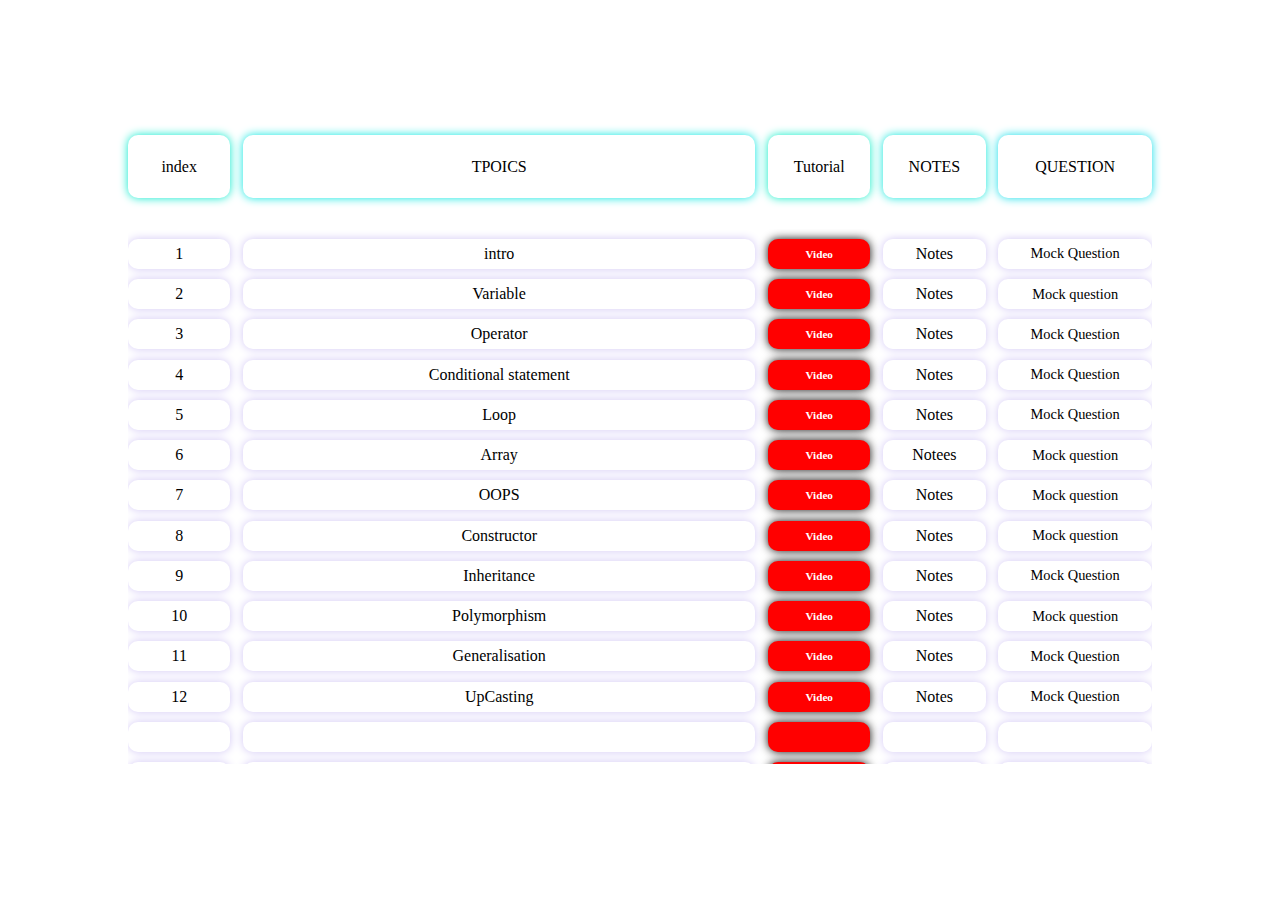
<file: java.html>
<!DOCTYPE html>
<html lang="en">
<head>
    <meta charset="UTF-8">
    <meta name="viewport" content="width=device-width, initial-scale=1.0">
    <link rel="stylesheet" href="java.css">
    <title>Document</title>
</head>
<body>
    <div class="box">
         <div class="heading">
            <div class="h1">index</div>
            <div class="h2">TPOICS</div>
            <div class="h3">Tutorial</div>
            <div class="h4">NOTES</div>
            <div class="h5">QUESTION</div>
         </div>
         <div class="content">
            <div class="content1">
                <div class="c1">1</div>
                <div class="c2">intro</div>
                <div class="c3"><a href="">Video</a></div>
                <div class="c4">Notes</div>
                <div class="c5">Mock Question</div>
            </div>
            <div class="content1">
                <div class="c1">2</div>
                <div class="c2">Variable</div>
                <div class="c3"><a href="https://www.youtube.com/watch?v=9RCuKrze_-k&pp=ygUQdmFyaWFibGUgaW4gamF2YQ%3D%3D">Video</a></div>
                <div class="c4" id="variable">Notes</div>
                <div class="c5">Mock question</div>
            </div>
            <div class="content1">
                <div class="c1">3</div>
                <div class="c2">Operator</div>
                <div class="c3"><a href="https://www.youtube.com/watch?v=Oud4alVQU4s&pp=ygUQb3BlcmF0b3IgaW4gamF2YQ%3D%3D">Video</a></div>
                <div class="c4" id="operator" >Notes</div>
                <div class="c5">Mock Question</div>
            </div>
            <div class="content1">
                <div class="c1">4</div>
                <div class="c2">Conditional statement</div>
                <div class="c3"><a href="https://www.youtube.com/watch?v=I5srDu75h_M&pp=ygUcY29uZGl0aW9uYWwgc3RhdG1lbnQgaW4gamF2YQ%3D%3D">Video</a></div>
                <div class="c4" id="conditional">Notes</div>
                <div class="c5">Mock Question</div>
            </div>
            <div class="content1">
                <div class="c1">5</div>
                <div class="c2">Loop</div>
                <div class="c3"><a href="https://www.youtube.com/watch?v=0r1SfRoLuzU&pp=ygUMbG9vcCBpbiBqYXZh">Video</a></div>
                <div class="c4">Notes</div>
                <div class="c5">Mock Question</div>
            </div>
            <div class="content1">
                <div class="c1">6</div>
                <div class="c2">Array</div>
                <div class="c3"><a href="https://www.youtube.com/watch?v=dRrjjotgniA&list=PLlhM4lkb2sEi4UoqSmobDeA5VNI1f2w3C">Video</a></div>
                <div class="c4">Notees</div>
                <div class="c5">Mock question</div>
            </div>
            <div class="content1">
                <div class="c1">7</div>
                <div class="c2">OOPS</div>
                <div class="c3"><a href="https://i.ytimg.com/vi/bSrm9RXwBaI/hq720.jpg?sqp=-oaymwEcCNAFEJQDSFXyq4qpAw4IARUAAIhCGAFwAcABBg==&rs=AOn4CLCmkt1Sy1lsRdVM3Gd43DIRvhhB4g">Video</a></div>
                <div class="c4">Notes</div>
                <div class="c5">Mock question</div>
            </div>
            <div class="content1">
                <div class="c1">8</div>
                <div class="c2">Constructor</div>
                <div class="c3"><a href="https://www.youtube.com/watch?v=Imy9TEJkKa8">Video</a></div>
                <div class="c4">Notes</div>
                <div class="c5">Mock question</div>
            </div>
            <div class="content1">
                <div class="c1">9</div>
                <div class="c2">Inheritance</div>
                <div class="c3"><a href="https://www.youtube.com/watch?v=qG4zIEjYz7I&t=113s&pp=ygUUaW5oZXJpdGFuY2UgIGluIGphdmE%3D">Video</a></div>
                <div class="c4">Notes</div>
                <div class="c5">Mock Question</div>
            </div>
            <div class="content1">
                <div class="c1">10</div>
                <div class="c2">Polymorphism</div>
                <div class="c3"><a href="https://www.youtube.com/watch?v=Zt-ou1EPdlg&t=1392s&pp=ygUVcG9seW1vcnBoaXNtICBpbiBqYXZh">Video</a></div>
                <div class="c4">Notes</div>
                <div class="c5">Mock question</div>
            </div>
            <div class="content1">
                <div class="c1">11</div>
                <div class="c2">Generalisation</div>
                <div class="c3"><a href="">Video</a></div>
                <div class="c4">Notes</div>
                <div class="c5">Mock Question</div>
            </div>
            <div class="content1">
                <div class="c1">12</div>
                <div class="c2">UpCasting</div>
                <div class="c3"><a href="">Video</a></div>
                <div class="c4">Notes</div>
                <div class="c5">Mock Question</div>
            </div>
            <div class="content1">
                <div class="c1"></div>
                <div class="c2"></div>
                <div class="c3"></div>
                <div class="c4"></div>
                <div class="c5"></div>
            </div>
            <div class="content1">
                <div class="c1"></div>
                <div class="c2"></div>
                <div class="c3"></div>
                <div class="c4"></div>
                <div class="c5"></div>
            </div>
         </div>
    </div>
    <script src="java.js"></script>
</body>
</html>
</file>
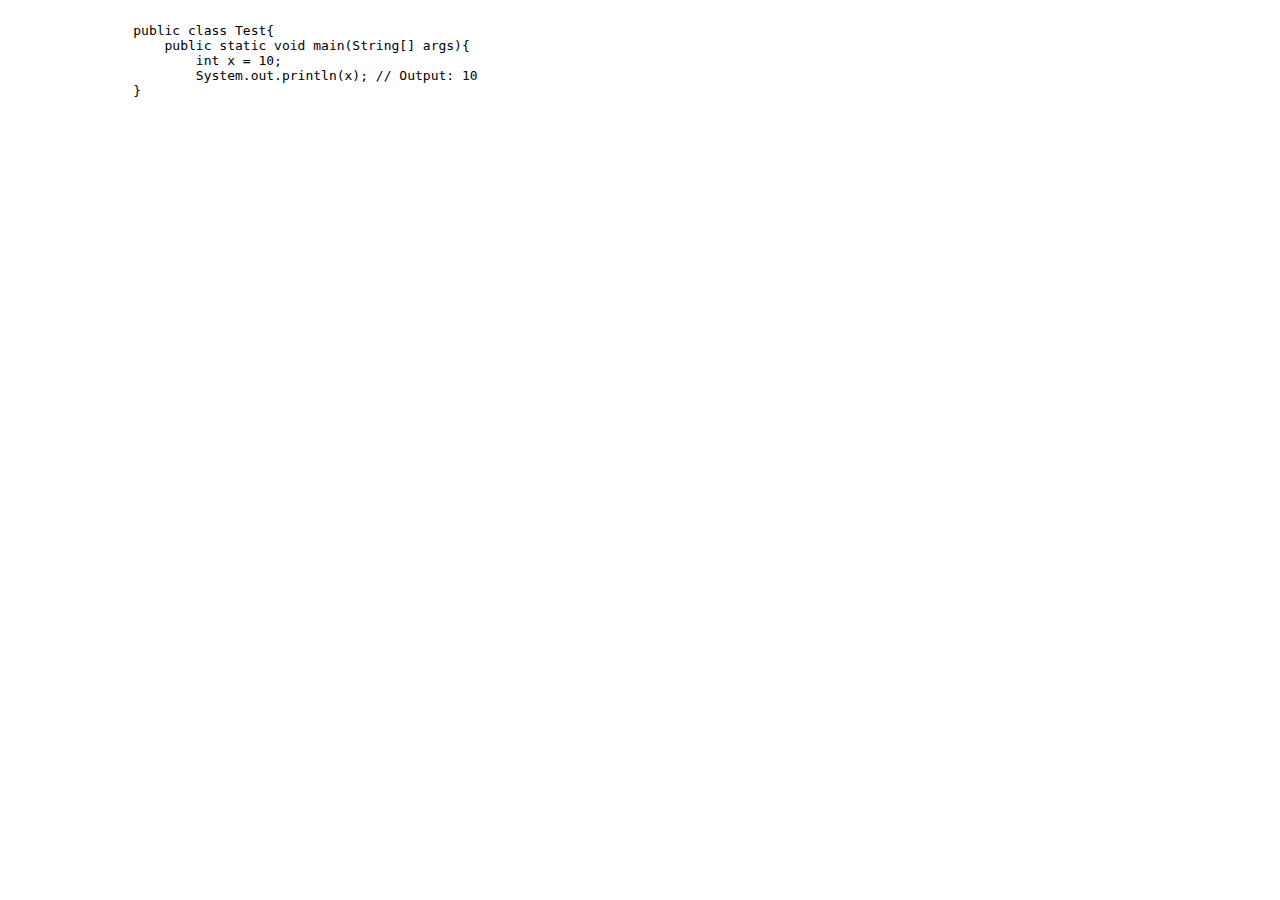
<file: variable.html>
<html lang="en">
<head>
    <meta charset="UTF-8">
    <meta name="viewport" content="width=device-width, initial-scale=1.0">
    <title>Document</title>
</head>
<body>
    <div class="conatiner">
        <pre>
            <code>
                public class Test{
                    public static void main(String[] args){
                        int x = 10;
                        System.out.println(x); // Output: 10
                }
            </code>
        </pre>
    </div>
    
</body>
</html>
</file>
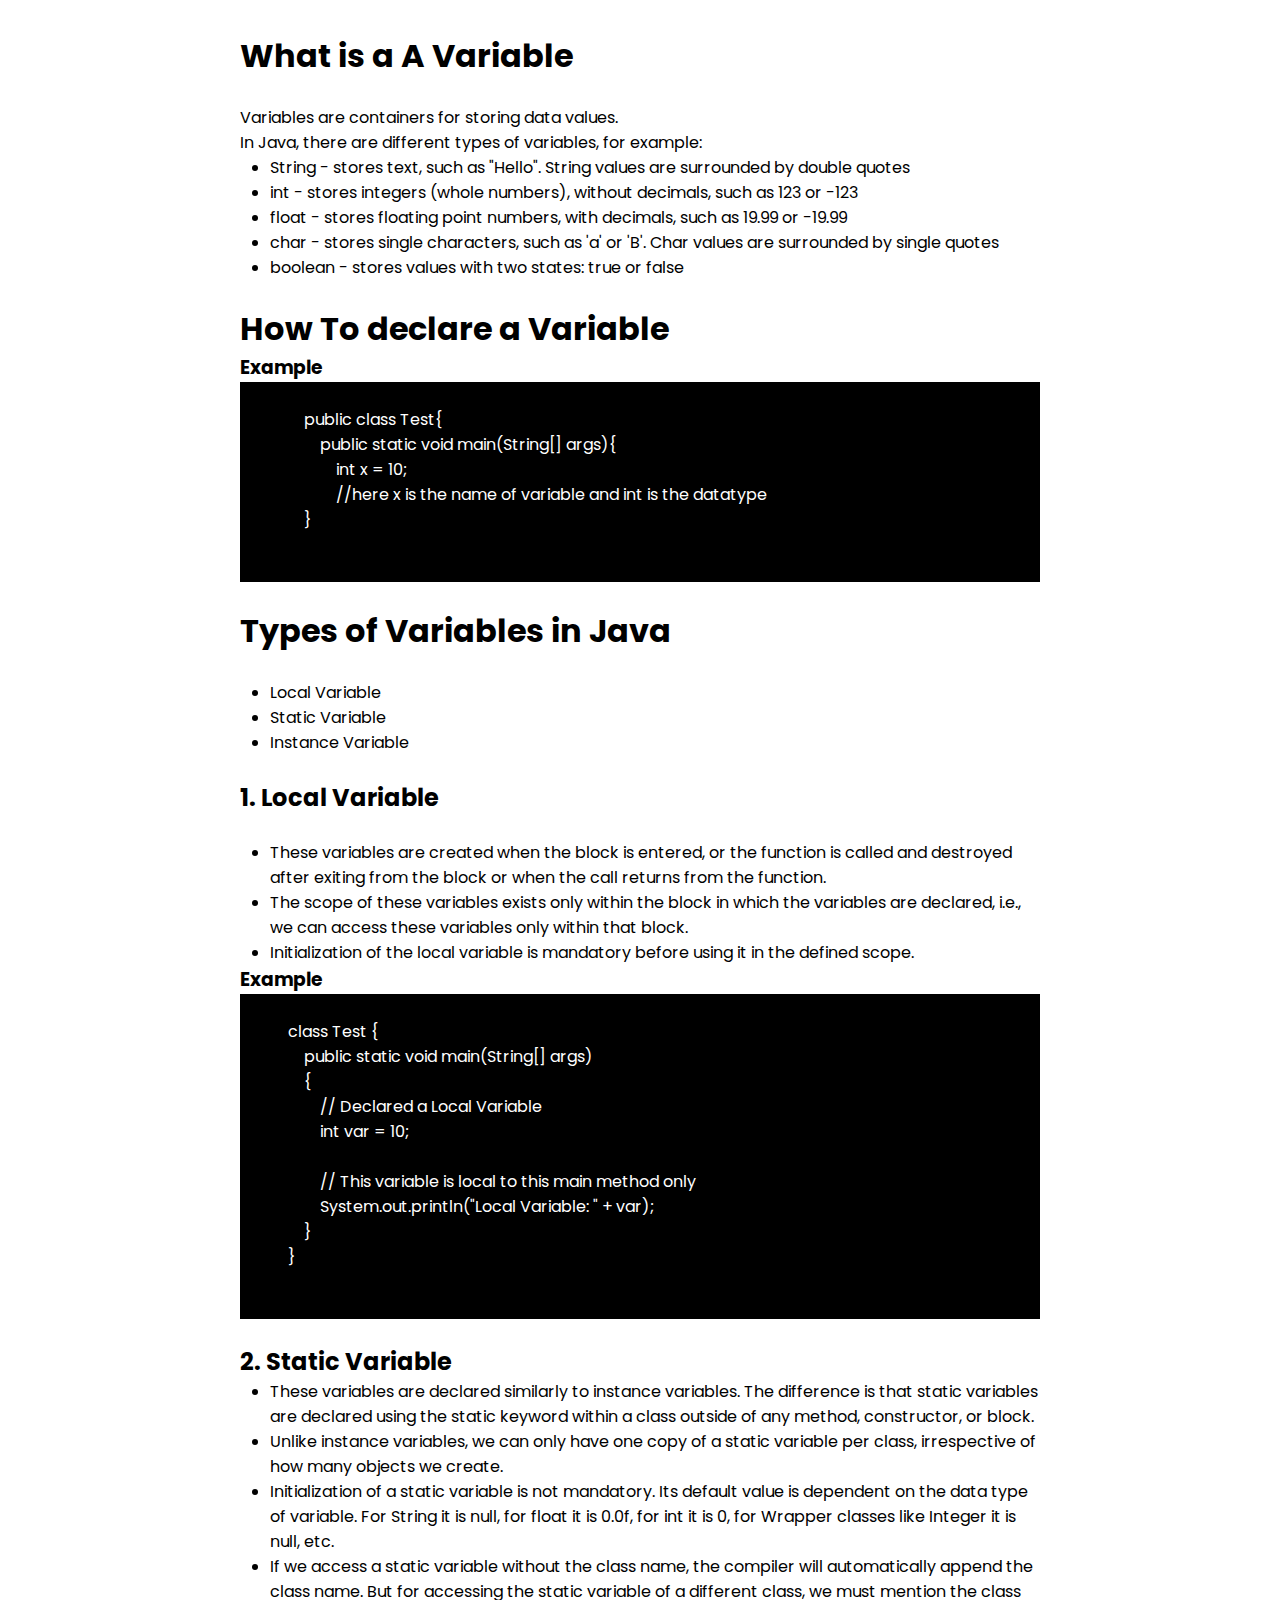
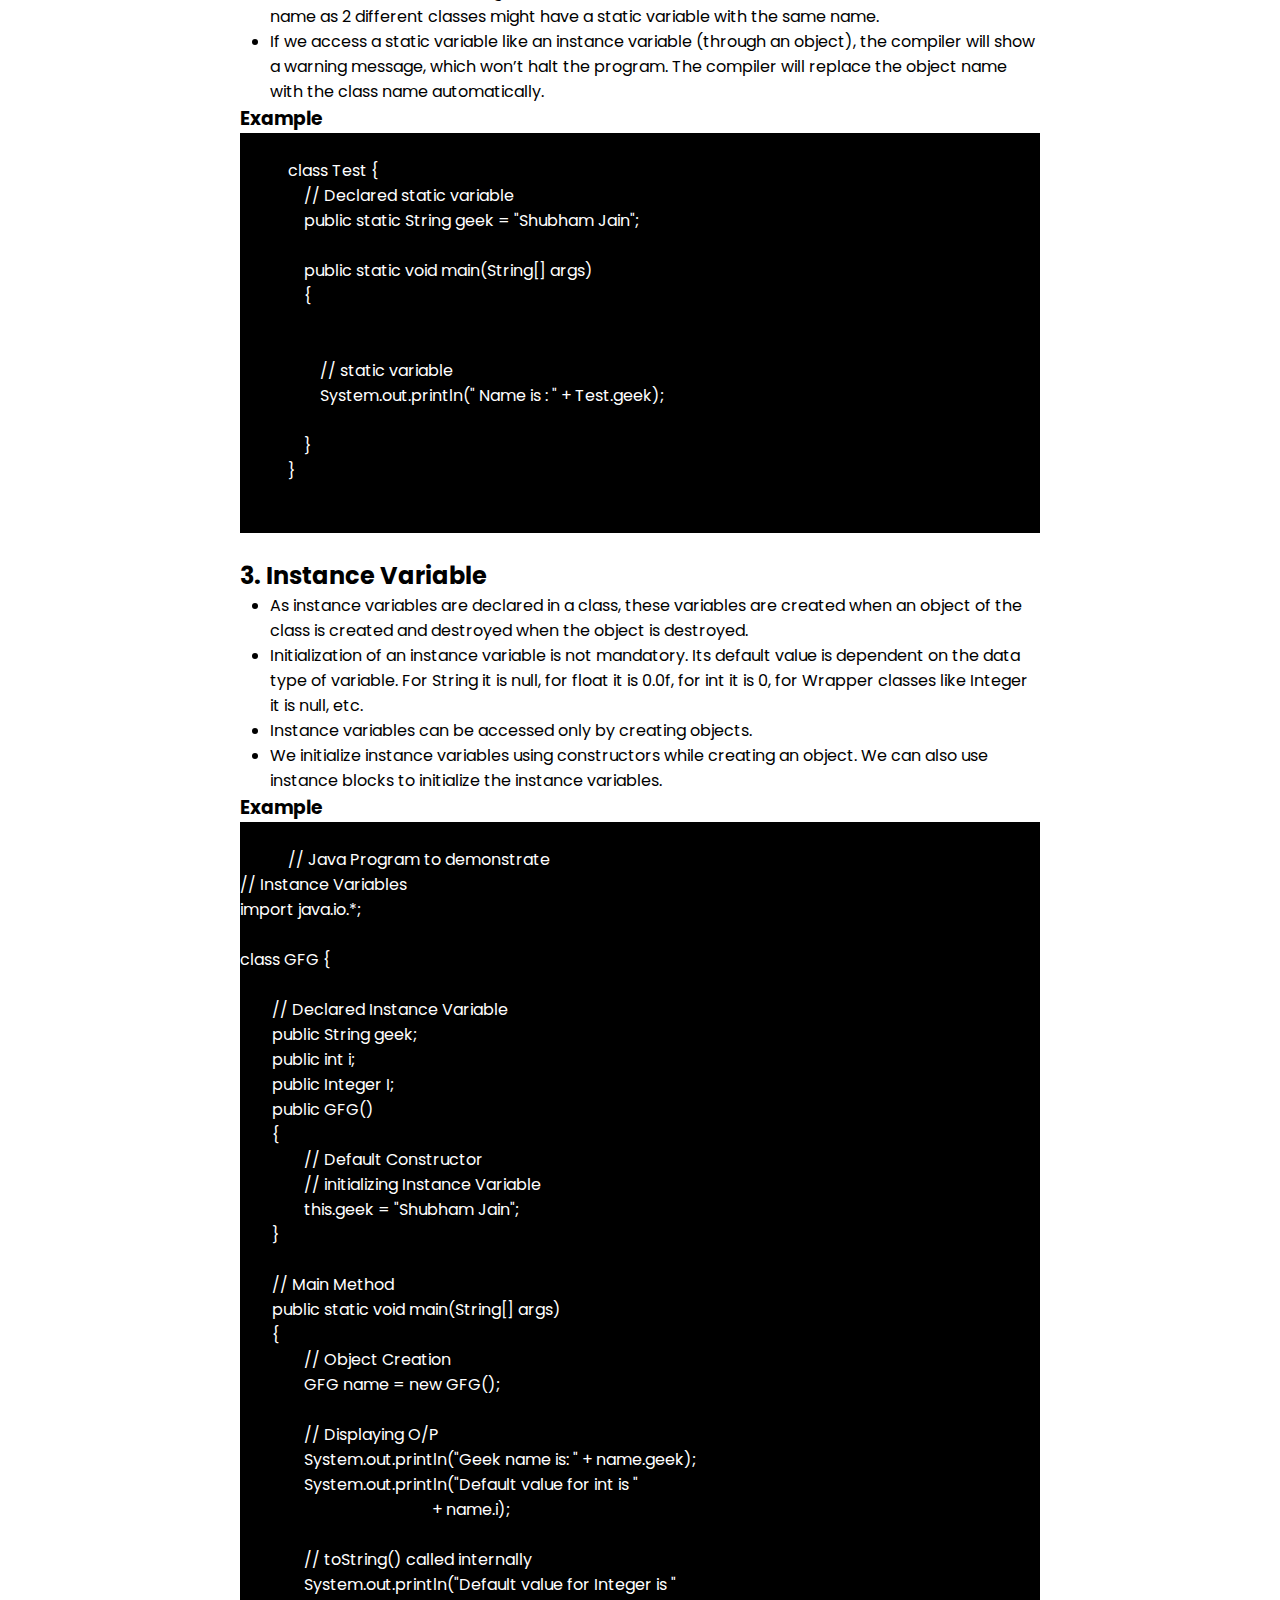
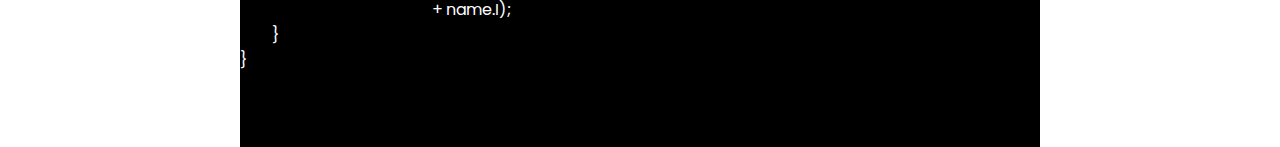
<file: content/variable.html>
<html lang="en">
<head>
    <meta charset="UTF-8">
    <meta name="viewport" content="width=device-width, initial-scale=1.0">
    <title>Document</title>
    <link rel="stylesheet" href="variable.css">
</head>
<body>
    <div class="container">
        <h1 class="intro">What is a A Variable</h1>
        <br>
        <p>Variables are containers for storing data values.</p>

           <p> In Java, there are different types of variables, for example:</p>


           <ul>
            <li><code class="w3-codespan">String</code> - stores text, such as "Hello". String values are 
            surrounded by double quotes</li>
            <li><code class="w3-codespan">int</code> - stores integers (whole numbers), without decimals, such as 123 or -123</li>
            <li><code class="w3-codespan">float</code> - stores floating point numbers, with decimals, such as 19.99 or -19.99</li>
            <li><code class="w3-codespan">char</code> - stores single characters, such as 
            'a' or 'B'. Char values are surrounded by single quotes</li>
            <li><code class="w3-codespan">boolean</code> - stores values with two states: 
            true or false</li>
           </ul>
           
           <br>

           <h1>How To declare a Variable</h1>
           <h3>Example</h3>
           <div class="code
           ">
           
        <pre>
            <code>
                public class Test{
                    public static void main(String[] args){
                        int x = 10;
                        //here x is the name of variable and int is the datatype
                }
            </code>
        </pre>
    </div>
    <br>
    <h1>Types of Variables in Java</h1>
    <br>
    <ul>
        <li>Local Variable</li>
        <li>Static Variable</li>
        <li>Instance Variable</li>
    </ul>
    
    <br>
    
    <h2>1. Local Variable</h2>
    <br>
    <ul>
        <li>These variables are created when the block is entered, or the function is called and destroyed after exiting from the block or when the call returns from the function.</li>
        <li>The scope of these variables exists only within the block in which the variables are declared, i.e., we can access these variables only within that block.</li>
        <li>Initialization of the local variable is mandatory before using it in the defined scope.</li>
    </ul>

    <h3>Example</h3>
    <pre>
        <code>
            class Test {
                public static void main(String[] args)
                {
                    // Declared a Local Variable
                    int var = 10;
             
                    // This variable is local to this main method only
                    System.out.println("Local Variable: " + var);
                }
            }
        </code>
    </pre>

    <br>

    <h2>2. Static Variable</h2>
    <ul>
        <li>These variables are declared similarly to instance variables. The difference is that static variables are declared using the static keyword within a class outside of any method, constructor, or block.</li>
        <li>Unlike instance variables, we can only have one copy of a static variable per class, irrespective of how many objects we create.</li>
        <li>Initialization of a static variable is not mandatory. Its default value is dependent on the data type of variable. For String it is null, for float it is 0.0f, for int it is 0, for Wrapper classes like Integer it is null, etc.</li>
        <li>If we access a static variable without the class name, the compiler will automatically append the class name. But for accessing the static variable of a different class, we must mention the class name as 2 different classes might have a static variable with the same name.</li>
        <li>If we access a static variable like an instance variable (through an object), the compiler will show a warning message, which won’t halt the program. The compiler will replace the object name with the class name automatically.</li>
    </ul>

    <h3>Example</h3>
    <pre>
        <code>
            class Test {
                // Declared static variable
                public static String geek = "Shubham Jain";
               
                public static void main(String[] args)
                {
             
                
                    // static variable
                    System.out.println(" Name is : " + Test.geek);
             
                }
            }
        </code>
    </pre>

    <br>
    <h2>3. Instance Variable</h2>
    <ul>
        <li>As instance variables are declared in a class, these variables are created when an object of the class is created and destroyed when the object is destroyed.</li>
        <li>Initialization of an instance variable is not mandatory. Its default value is dependent on the data type of variable. For String it is null, for float it is 0.0f, for int it is 0, for Wrapper classes like Integer it is null, etc.</li>
        <li>Instance variables can be accessed only by creating objects.</li>
        <li>We initialize instance variables using constructors while creating an object. We can also use instance blocks to initialize the instance variables.
        </li>
    </ul>

    <h3>Example</h3>
    <pre>
        <code>
            // Java Program to demonstrate
// Instance Variables
import java.io.*;

class GFG {

	// Declared Instance Variable
	public String geek;
	public int i;
	public Integer I;
	public GFG()
	{
		// Default Constructor
		// initializing Instance Variable
		this.geek = "Shubham Jain";
	}

	// Main Method
	public static void main(String[] args)
	{
		// Object Creation
		GFG name = new GFG();

		// Displaying O/P
		System.out.println("Geek name is: " + name.geek);
		System.out.println("Default value for int is "
						+ name.i);
	
		// toString() called internally
		System.out.println("Default value for Integer is "
						+ name.I);
	}
}

        </code>
    </pre>
</div>
</body>
</html>
</file>
<file: java.css>
*{
    margin: 0;
    padding: 0;
    box-sizing: border-box;
}
body{
  height: 100vh;
  width: 100vw;
  background-color: rgb(255,255,255);
  display: flex;
  justify-content: center;
  align-items: center;
}
.box{
    height: 70%;
    width: 80%;
}
.heading{
    width: 100%;
    height: 10%;
    background-color: rgb(255,255,255);
    display: flex;
    position: sticky;
    align-items: center;
    justify-content: space-between;

}
.h1{
    height: 100%;
    width: 10%;
   
    box-shadow: 0 0 10px rgb(5, 234, 204);
    border-radius: 10px;
    display: flex;
    justify-content: center;
    align-items: center;
}
.h2{
    height: 100%;
    width: 50%;
  
    box-shadow: 0 0 10px rgb(7, 231, 224);
    border-radius: 10px;
    display: flex;
    justify-content: center;
    align-items: center;
}
.h3{
    height: 100%;
    width: 10%;
   
    box-shadow: 0 0 10px rgb(7, 237, 198);
    border-radius: 10px;
    display: flex;
    justify-content: center;
    align-items: center;
}
.h4{
    height: 100%;
    width: 10%;
   
    box-shadow: 0 0 10px rgb(11, 230, 219);
    border-radius: 10px;
    display: flex;
    justify-content: center;
    align-items: center;

}
.h5{
    height: 100%;
    width: 15%;
   
    box-shadow: 0 0 10px rgb(16, 222, 233);
    border-radius: 10px;
    display: flex;
    justify-content: center;
    align-items: center;
}
.content{
    width: 100%;
    height: 85% ;
    background-color: rgb(255,255,255);
    display: flex; 
    align-items: center;
    margin-top: 3%;
    flex-direction: column;
    overflow: scroll;
}
.content1{
    width: 100%;
    height: 10%;
    background-color: rgb(255,255,255);
    display: flex;
    justify-content: space-between;
    margin-top: 1%;
}

.c1{
    height: 30px;
    width: 10%;
   
    box-shadow: 0 0 10px rgb(209,198,245);
    border-radius: 10px;
    display: flex;
    justify-content: center;
    align-items: center;
}
.c2{
    height: 30px;
    width: 50%;
   
    box-shadow: 0 0 10px rgb(209,198,245);
    border-radius: 10px;
    display: flex;
    justify-content: center;
    align-items: center;
}
.c3{
    height: 30px;
    width: 10%;
   
    box-shadow: 0 0 10px rgb(15, 13, 13);
    border-radius: 10px;
    display: flex;
    justify-content: center;
    align-items: center;
    background-color: red;
    
}
.c3 a{
   
    color: white;
    text-decoration: none;
    font-weight: 800;
    font-size: 70%;
}

.c4{
    height: 30px;
    width: 10%;
    cursor: pointer;
    box-shadow: 0 0 10px rgb(209,198,245);
    border-radius: 10px;
    display: flex;
    justify-content: center;
    align-items: center;
}
.c5{
    height: 30px;
    width: 15%;
  
    box-shadow: 0 0 10px rgb(209,198,245);
    border-radius: 10px;
    display: flex;
    justify-content: center;
    align-items: center;
    font-size: 90%;
}


::-webkit-scrollbar {
    width: 12px;
    height: 10px;
    }
    
    ::-webkit-scrollbar-track {
    border: 1px solid rgb(189, 229, 110);
    border-radius: 10px;
    background-color: aliceblue;
    }
    
    ::-webkit-scrollbar-thumb {
    background: rgb(12, 204, 243);  
    border-radius: 10px;
    }
    
    ::-webkit-scrollbar-thumb:hover {
    background: #08c6e3;  
    }
</file>
<file: content/variable.css>
@import url('https://fonts.googleapis.com/css2?family=Anta&family=Madimi+One&family=Noto+Sans:ital,wght@0,100..900;1,100..900&family=Poppins:ital,wght@0,100;0,200;0,300;0,400;0,500;0,600;0,700;0,800;0,900;1,100;1,200;1,300;1,400;1,500;1,600;1,700;1,800;1,900&display=swap');
*{
    margin: 0;
    padding: 0;
    box-sizing: border-box;
    font-family: "Poppins", sans-serif;
}
body{
    overflow-y: scroll;
}
.container{
    max-width: 800px;
    padding-top: 2rem;
    margin: 0 auto;
}
pre{
    background-color: black;
    color: white;
}

ul{
    padding-left: 30px;
}

@media only screen and (max-width:768px){
    .container{
        font-size: 0.8rem;
        max-width: 580px;
        margin: 0 auto;
        padding: 0 1rem;
       
    }
    pre{
        width: 100%;
        overflow-x: scroll;
       
    }
}
</file>
